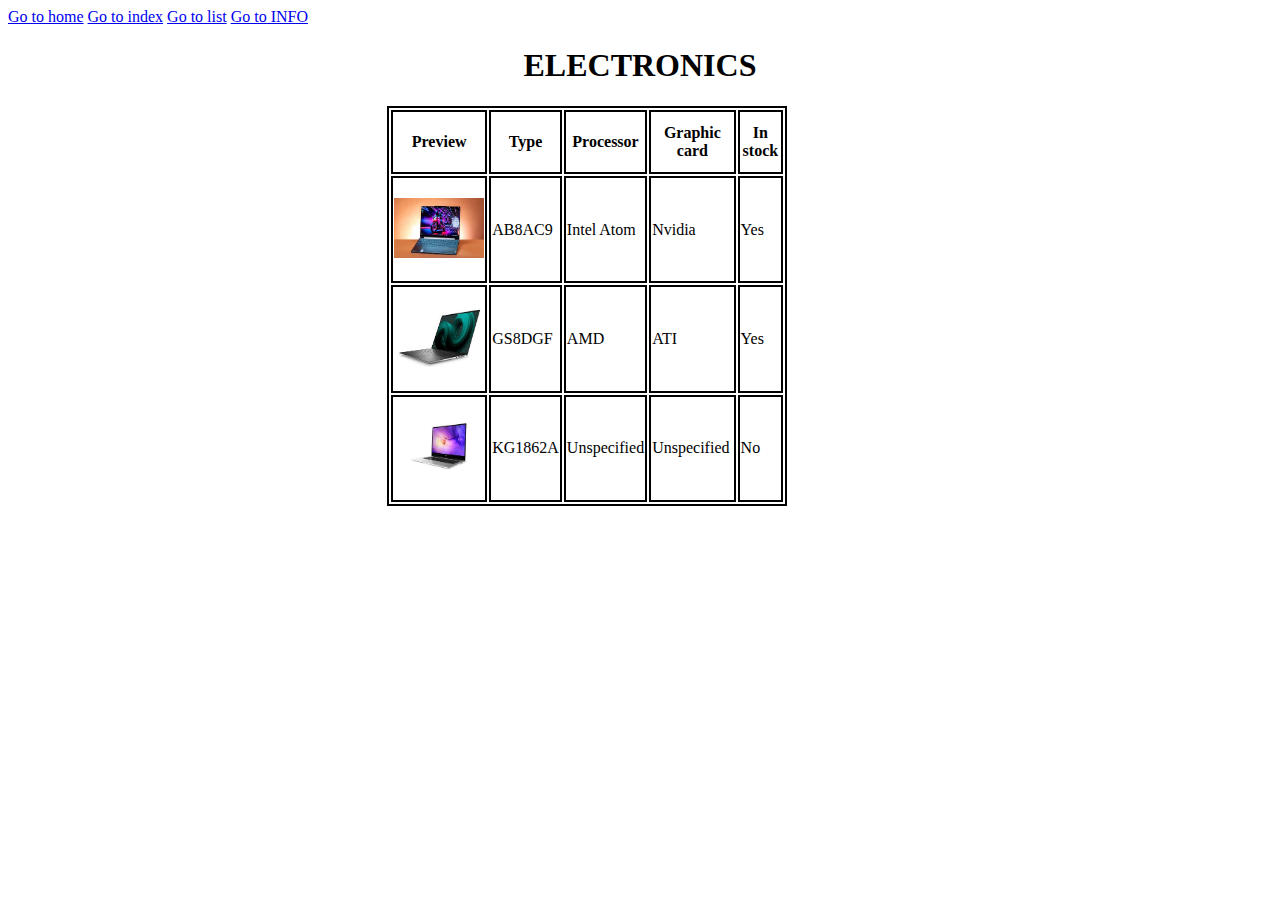
<file: Assignment.html>
<!doctype html>
<html lang="en">
<head>
    <meta charset="UTF-8">
    <meta name="viewport"
          content="width=device-width, user-scalable=no, initial-scale=1.0, maximum-scale=1.0, minimum-scale=1.0">
    <meta http-equiv="X-UA-Compatible" content="ie=edge">
    <title>Assignment Page</title>

  <style>
    table,th,tr,td{
      border: 2px solid black;
    }
table{width: 400px;
  height: 400px;

}
table{
  margin-left: 30%;
}

img{
  width: 90px;
  height: 60px;
}


  </style>



</head>
<body>
<a href="home.html">Go to home</a>
<a href="index.html">Go to index</a>
<a href="List.html">Go to list</a>
<a href="INFOR.html">Go to INFO</a>

<h1 style="text-align: center">ELECTRONICS</h1>
<table>

  <tr>
    <th>Preview</th>
    <th>Type</th>
    <th>Processor</th>
    <th>Graphic card</th>
    <th>In stock</th>



  </tr>

  <tr>
    <td>
      <img src="Accets/img.jpeg" alt="">
      
    </td>
    <td>AB8AC9</td>
    <td>Intel Atom</td>
    <td>Nvidia</td>
    <td>Yes</td>




  </tr>

  <tr>
    <td>
      <img src="Accets/img2.jpeg" alt="">
      
    </td>
    <td>GS8DGF</td>
    <td>AMD</td>
    <td>ATI</td>
    <td>Yes</td>




  </tr>

  <tr>
    <td>
      
      <img src="Accets/img3.jpeg" alt="">
    </td>
    <td>KG1862A</td>
    <td>Unspecified</td>
    <td>Unspecified</td>
    <td>No</td>




  </tr>






</table>










</body>
</html>
</file>
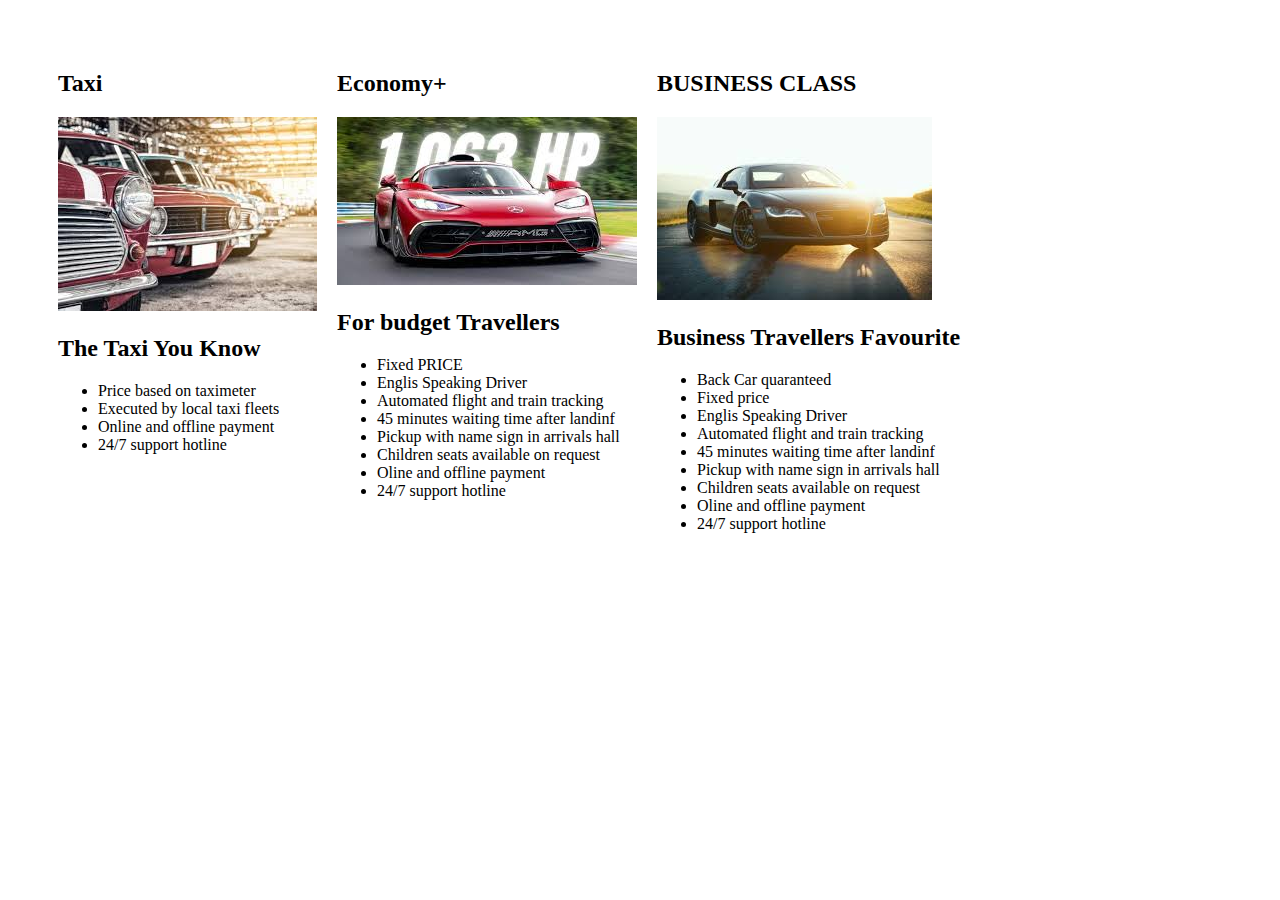
<file: assignment2.html>
<!doctype html>
<html lang="en">
<head>
    <meta charset="UTF-8">
    <meta name="viewport"
          content="width=device-width, user-scalable=no, initial-scale=1.0, maximum-scale=1.0, minimum-scale=1.0">
    <meta http-equiv="X-UA-Compatible" content="ie=edge">
    <title>Assignment</title>
</head>

<style>
    #ct{
        display: flex;
        margin-right: 30px;
        padding: 20px;
        margin: 30px;
    }

.one{
    margin-right: 20px;
}

</style>




<body>

<div id="ct">

    <div class="one">
        <h2>Taxi</h2>

        <img src="Accets/car3.jpeg" alt="">

        <h2>The Taxi You Know</h2>
        <ul>
            <li>Price based on taximeter</li>
            <li>Executed by local taxi fleets</li>
            <li>Online and offline payment</li>
            <li>24/7 support hotline</li>


        </ul>

    </div>

    <div class="one">
        <h2>Economy+</h2>
        <img src="Accets/car2.jpeg" alt="">

<h2>For budget Travellers</h2>

        <ul>
            <li>Fixed PRICE</li>
            <li>Englis Speaking Driver</li>
            <li>Automated flight and train tracking</li>
            <li>45 minutes waiting time after landinf</li>
            <li>Pickup with name sign in arrivals hall</li>
            <li>Children seats available on request</li>
            <li>Oline and offline payment</li>
            <li>24/7 support hotline</li>

        </ul>
</div>
        <div class="one">

            <h2>BUSINESS CLASS</h2>

            <img src="Accets/car8.jpeg" alt="">
            <h2>Business Travellers Favourite</h2>
            <ul>
                <li>Back Car quaranteed</li>
                <li>Fixed price</li>
                <li>Englis Speaking Driver</li>
            <li>Automated flight and train tracking</li>
            <li>45 minutes waiting time after landinf</li>
            <li>Pickup with name sign in arrivals hall</li>
            <li>Children seats available on request</li>
            <li>Oline and offline payment</li>
            <li>24/7 support hotline</li>




            </ul>



        </div>












</div>
























</body>
</html>
</file>
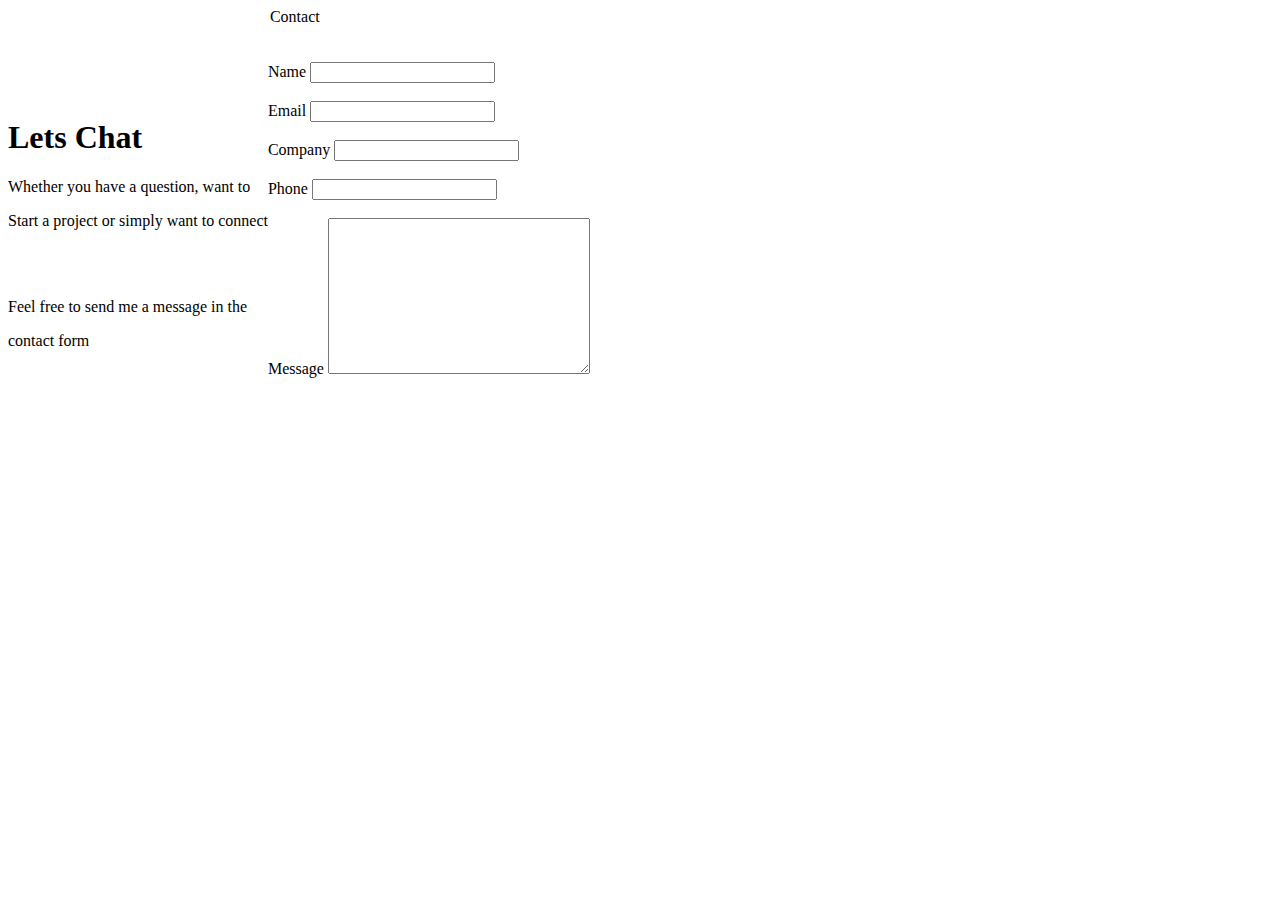
<file: chat.html>
<!doctype html>
<html lang="en">
<head>
    <meta charset="UTF-8">
    <meta name="viewport"
          content="width=device-width, user-scalable=no, initial-scale=1.0, maximum-scale=1.0, minimum-scale=1.0">
    <meta http-equiv="X-UA-Compatible" content="ie=edge">
    <title>Contact</title>

    <style>
        #main{
            display: flex;
        }



    </style>



</head>
<body>
<div id="main">
<div>
    <br><br><br><br><br>

    <h1>Lets Chat</h1>

    <p>Whether you have a question, want to</p>
    <p>Start a project or simply want to connect</p>
    <br><br>


    <p>Feel free to send me a message in the</p>
    <p>contact form</p>

</div>


<div>

    <form action="">

        <legend>Contact</legend>
        <br><br>
        <label for="nam">Name</label>
        <input type="text" id="nam">
        <br><br>
        <label for="em">Email</label>
        <input type="text" id="em">
        <br><br>
        <label for="com">Company</label>
        <input type="text" id="com">
        <br><br>
        <label for="phon">Phone</label>
        <input type="number" id="phon">
        <br><br>
        <label for="mes">Message</label>
        <textarea name="" id="mes" cols="30" rows="10"></textarea>
    </form>
</div>

</div>





















</body>
</html>
</file>
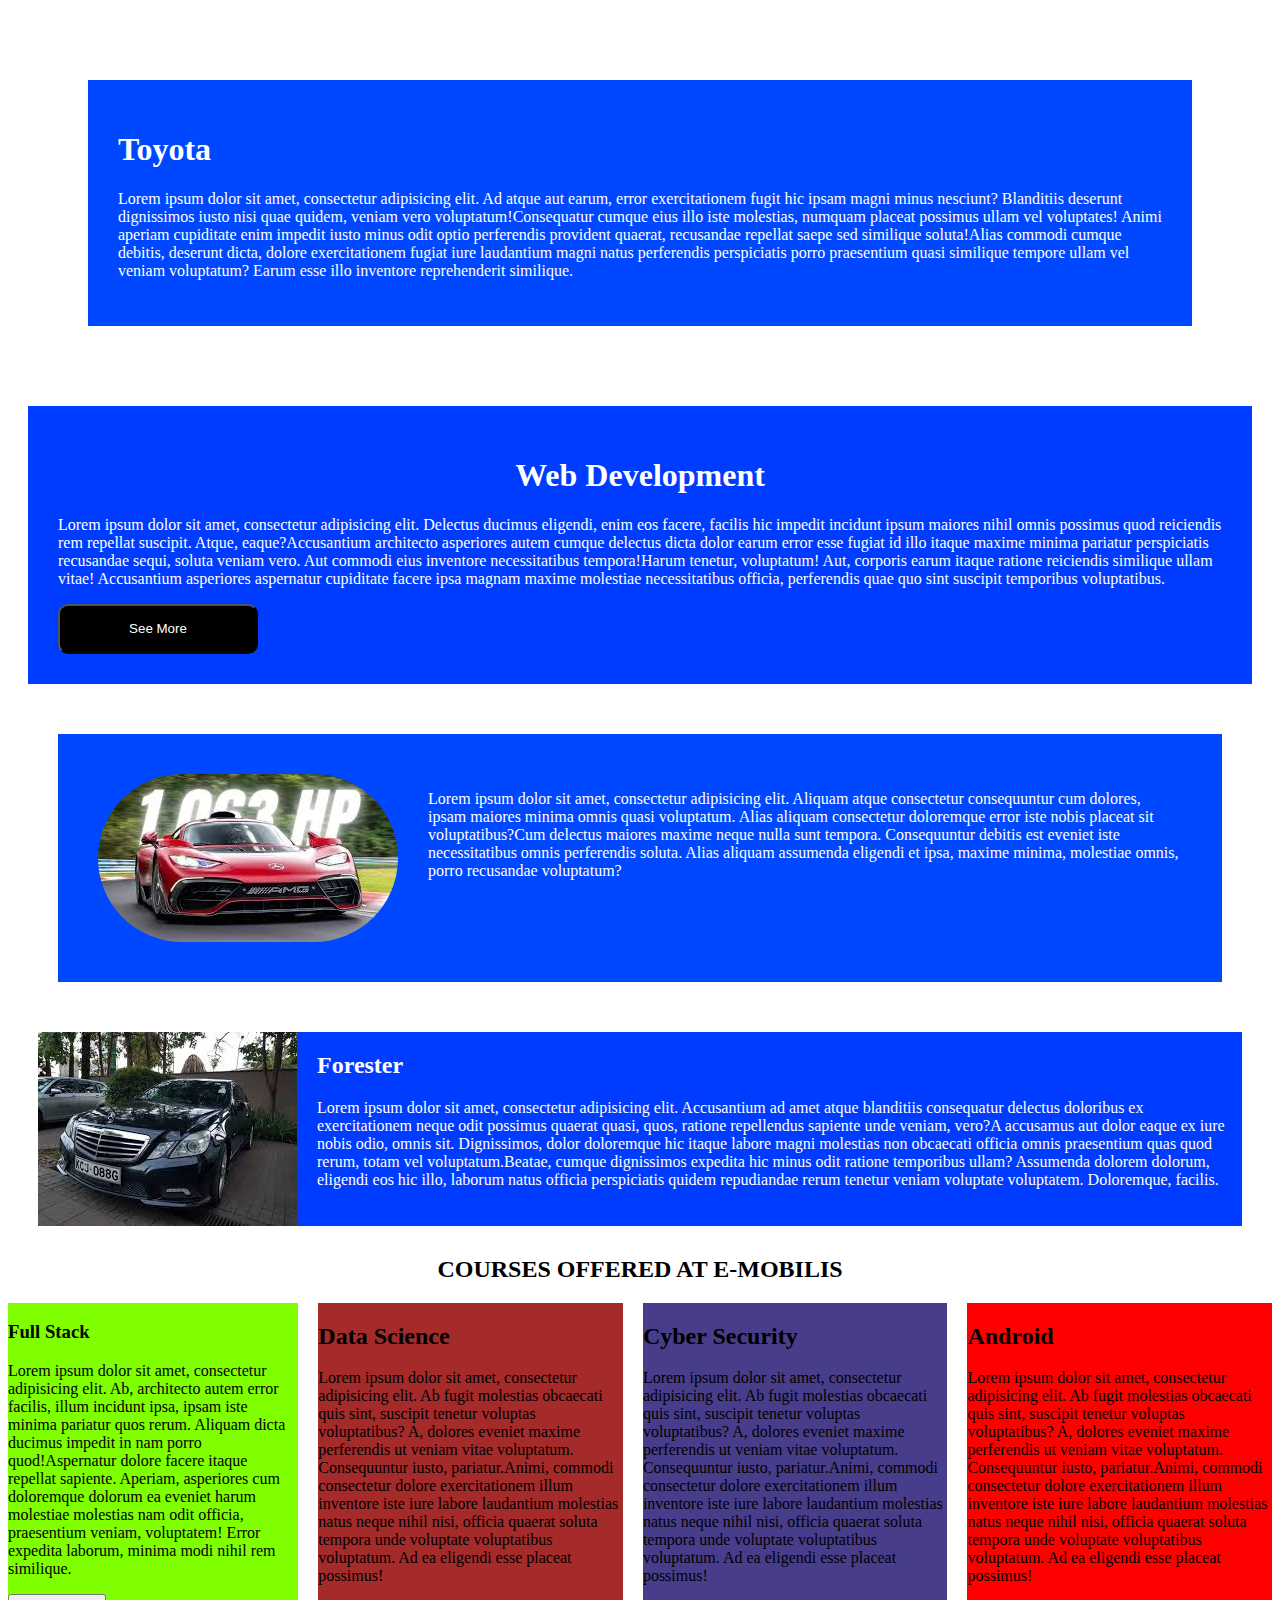
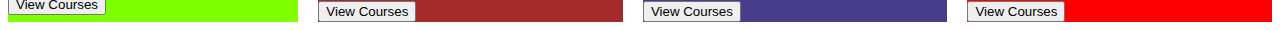
<file: DIVITIONS.html>
<!doctype html>
<html lang="en">
<head>
    <meta charset="UTF-8">
    <meta name="viewport"
          content="width=device-width, user-scalable=no, initial-scale=1.0, maximum-scale=1.0, minimum-scale=1.0">
    <meta http-equiv="X-UA-Compatible" content="ie=edge">
    <title>About</title>

  <style>
    #one{
      background-color: #0048ff;
      margin: 80px;
      padding: 30px;
      color: white;

    }

  </style>

  <style>
    #two{
      background-color: #003cff;
margin: 20px;
      padding: 30px;
      color: white;
    }
    #two h1{
      text-align: center;
    }
#two button{

  background-color: black;
color: white;
  width: 200px;
  height: 50px;
  border-radius: 10px;
}

#mydiv{
    background-color: #0048ff;
    display: flex;
    margin: 50px;
    padding: 40px;
    color: white;
}
#myimg{
    margin-right: 30px;
    border-radius: 200px;
}

#midiv{
    display: flex;
    background-color: #003cff;
    color: white;
    margin: 30px;
}
#miimg{
    margin-right: 20px;
}

#main{
    display: flex;
}

#jin1{
    background-color: red;
}

#jin {
    background-color: darkslateblue;
}
#jin2{
    background-color: brown;
}

#jin3{
    background-color:chartreuse;
}

.sub{
    margin-right: 20px;
}





  </style>

  <style>
    #one:hover{opacity: 0.8}

  </style>

  <style>
    #two:hover{opacity: 0.8}
  </style>


</head>
<body>

<div id="one">
  <h1>Toyota</h1>

  <p><span>Lorem ipsum dolor sit amet, consectetur adipisicing elit. Ad atque aut earum, error exercitationem fugit hic ipsam magni minus nesciunt? Blanditiis deserunt dignissimos iusto nisi quae quidem, veniam vero voluptatum!</span><span>Consequatur cumque eius illo iste molestias, numquam placeat possimus ullam vel voluptates! Animi aperiam cupiditate enim impedit iusto minus odit optio perferendis provident quaerat, recusandae repellat saepe sed similique soluta!</span><span>Alias commodi cumque debitis, deserunt dicta, dolore exercitationem fugiat iure laudantium magni natus perferendis perspiciatis porro praesentium quasi similique tempore ullam vel veniam voluptatum? Earum esse illo inventore reprehenderit similique.</span></p>


</div>

<div id="two">

  <h1>Web Development</h1>


  <p><span>Lorem ipsum dolor sit amet, consectetur adipisicing elit. Delectus ducimus eligendi, enim eos facere, facilis hic impedit incidunt ipsum maiores nihil omnis possimus quod reiciendis rem repellat suscipit. Atque, eaque?</span><span>Accusantium architecto asperiores autem cumque delectus dicta dolor earum error esse fugiat id illo itaque maxime minima pariatur perspiciatis recusandae sequi, soluta veniam vero. Aut commodi eius inventore necessitatibus tempora!</span><span>Harum tenetur, voluptatum! Aut, corporis earum itaque ratione reiciendis similique ullam vitae! Accusantium asperiores aspernatur cupiditate facere ipsa magnam maxime molestiae necessitatibus officia, perferendis quae quo sint suscipit temporibus voluptatibus.</span></p>

<button>See More</button>




</div>


<div id="mydiv">

    <img src="Accets/car2.jpeg" alt="" id="myimg">
    <p><span>Lorem ipsum dolor sit amet, consectetur adipisicing elit. Aliquam atque consectetur consequuntur cum dolores, ipsam maiores minima omnis quasi voluptatum. Alias aliquam consectetur doloremque error iste nobis placeat sit voluptatibus?</span><span>Cum delectus maiores maxime neque nulla sunt tempora. Consequuntur debitis est eveniet iste necessitatibus omnis perferendis soluta. Alias aliquam assumenda eligendi et ipsa, maxime minima, molestiae omnis, porro recusandae voluptatum?</span></p>

</div>


<div id="midiv">

    <img src="Accets/car6.jpeg" alt="" id="miimg">

    <div>
        <h2>Forester</h2>
        <p><span>Lorem ipsum dolor sit amet, consectetur adipisicing elit. Accusantium ad amet atque blanditiis consequatur delectus doloribus ex exercitationem neque odit possimus quaerat quasi, quos, ratione repellendus sapiente unde veniam, vero?</span><span>A accusamus aut dolor eaque ex iure nobis odio, omnis sit. Dignissimos, dolor doloremque hic itaque labore magni molestias non obcaecati officia omnis praesentium quas quod rerum, totam vel voluptatum.</span><span>Beatae, cumque dignissimos expedita hic minus odit ratione temporibus ullam? Assumenda dolorem dolorum, eligendi eos hic illo, laborum natus officia perspiciatis quidem repudiandae rerum tenetur veniam voluptate voluptatem. Doloremque, facilis.</span></p>
    </div>


</div>

<h2 style="text-align: center">COURSES OFFERED AT E-MOBILIS</h2>

<div id="main">

    <div id="jin3" class="sub">
        <h3>Full Stack</h3>
        <p><span>Lorem ipsum dolor sit amet, consectetur adipisicing elit. Ab, architecto autem error facilis, illum incidunt ipsa, ipsam iste minima pariatur quos rerum. Aliquam dicta ducimus impedit in nam porro quod!</span><span>Aspernatur dolore facere itaque repellat sapiente. Aperiam, asperiores cum doloremque dolorum ea eveniet harum molestiae molestias nam odit officia, praesentium veniam, voluptatem! Error expedita laborum, minima modi nihil rem similique.</span></p>
        <button>View Courses</button>


    </div>


    <div id="jin2" class="sub">

        <h2>Data Science</h2>
        <p><span>Lorem ipsum dolor sit amet, consectetur adipisicing elit. Ab fugit molestias obcaecati quis sint, suscipit tenetur voluptas voluptatibus? A, dolores eveniet maxime perferendis ut veniam vitae voluptatum. Consequuntur iusto, pariatur.</span><span>Animi, commodi consectetur dolore exercitationem illum inventore iste iure labore laudantium molestias natus neque nihil nisi, officia quaerat soluta tempora unde voluptate voluptatibus voluptatum. Ad ea eligendi esse placeat possimus!</span></p>
        <button>View Courses</button>



    </div>


<div id="jin" class="sub">

    <h2>Cyber Security</h2>
        <p><span>Lorem ipsum dolor sit amet, consectetur adipisicing elit. Ab fugit molestias obcaecati quis sint, suscipit tenetur voluptas voluptatibus? A, dolores eveniet maxime perferendis ut veniam vitae voluptatum. Consequuntur iusto, pariatur.</span><span>Animi, commodi consectetur dolore exercitationem illum inventore iste iure labore laudantium molestias natus neque nihil nisi, officia quaerat soluta tempora unde voluptate voluptatibus voluptatum. Ad ea eligendi esse placeat possimus!</span></p>
        <button>View Courses</button>



</div>


<div id="jin1">

    <h2>Android</h2>
        <p><span>Lorem ipsum dolor sit amet, consectetur adipisicing elit. Ab fugit molestias obcaecati quis sint, suscipit tenetur voluptas voluptatibus? A, dolores eveniet maxime perferendis ut veniam vitae voluptatum. Consequuntur iusto, pariatur.</span><span>Animi, commodi consectetur dolore exercitationem illum inventore iste iure labore laudantium molestias natus neque nihil nisi, officia quaerat soluta tempora unde voluptate voluptatibus voluptatum. Ad ea eligendi esse placeat possimus!</span></p>
        <button>View Courses</button>



</div>








</div>


















</body>
</html>
</file>
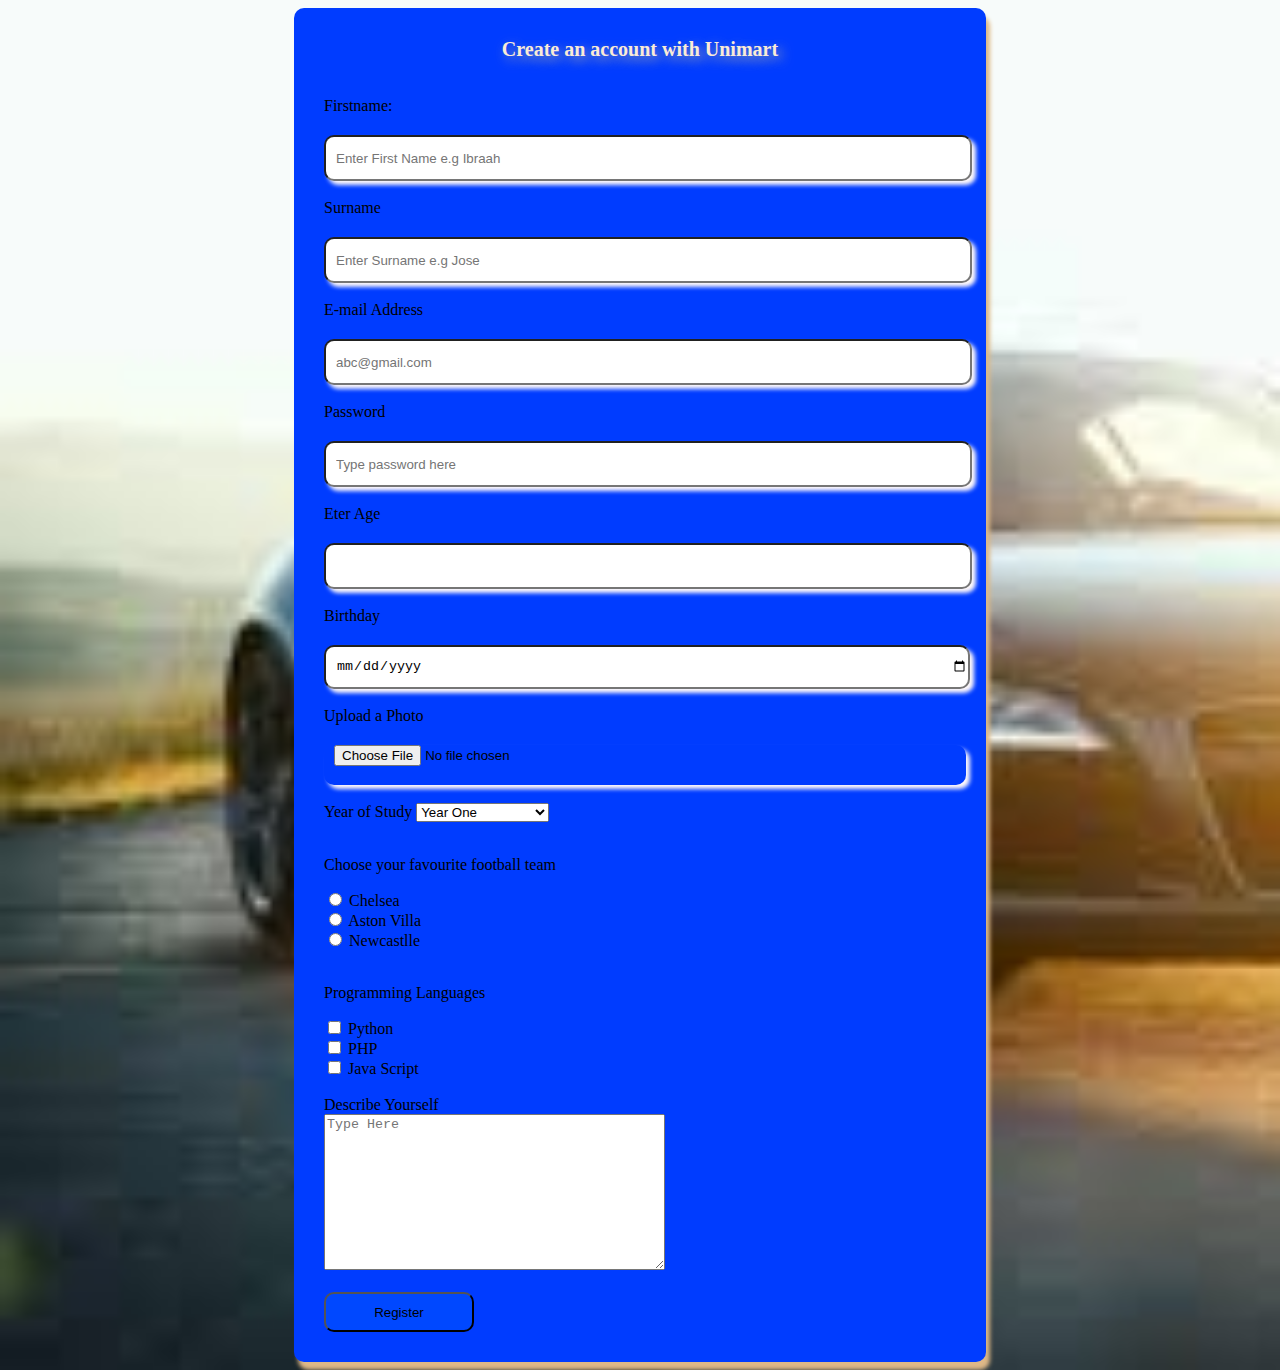
<file: Forms.html>
<!doctype html>
<html lang="en">
<head>
    <meta charset="UTF-8">
    <meta name="viewport"
          content="width=device-width, user-scalable=no, initial-scale=1.0, maximum-scale=1.0, minimum-scale=1.0">
    <meta http-equiv="X-UA-Compatible" content="ie=edge">
    <title>Register Here</title>

    <link rel="stylesheet" href="CSS/Style.css">
    <style>
        body{
            background-image: url("Accets/car8.jpeg");
            background-repeat: no-repeat;
            background-size: cover;
        }
    </style>

</head>
<body>

<form action="">
    
    <legend>Create an account with Unimart</legend>
    <br><br>
    <label for="fname">Firstname:</label>
    <input type="text" id="fname" placeholder="Enter First Name e.g Ibraah" reguired="reguired">

    <br><br>

    <label for="sname">Surname</label>
    <input type="text" id="sname" placeholder="Enter Surname e.g Jose" required="required">
    <br><br>


<label for="email">E-mail Address</label>
    <input type="email" id="email" placeholder="abc@gmail.com" required="required">
    <br><br>
<label for="pwd">Password</label>
    <input type="password" id="pwd" placeholder="Type password here" required="required">
    <br><br>


<label for="age">Eter Age</label>
    <input type="number" id="age"  required="required">
    <br><br>

    <label for="yob">Birthday</label>
    <input type="date" id="yob" required="required">
    <br><br>


    <label for="file">Upload a Photo</label>
    <input type="file" id="file" required="required">
    <br><br>



    <label for="yos">Year of Study</label>
    <select name="" id="yos">

        <option value="" disabled="disabled">----Choose One----</option>

        <option value="Year One">Year One</option>
        <option value="Year Two">Year Two</option>
        <option value="Year Three">Year Three</option>
        <option value="Year Four">Year Four</option>

        
    </select>
 <br><br>

    <p>Choose your favourite football team</p>
    <input type="radio" id="chelsea" name="Team">
    <label for="chelsea">Chelsea</label>
    <br>
    <input type="radio" id="Aston Villa" name="Team">
    <label for="Aston Villa">Aston Villa</label>
    <br>
    <input type="radio" id="Newcastlle" name="Team">
    <label for="Newcastlle">Newcastlle</label>
    <br><br>
    
    <p>Programming Languages</p>

    <input type="checkbox" id="python" name="Python">
    <label for="python">Python</label>
    <br>

    <input type="checkbox" id="php" name="PHP">
    <label for="php">PHP</label>
    <br>
    <input type="checkbox" id="JS" name="Java Script">
    <label for="js">Java Script</label>
    <br><br>

    <label for="message">Describe Yourself</label><br>
    <textarea name="" id="message" cols="40" rows="10" placeholder="Type Here"></textarea>
    <br><br>

    <button type="submit">Register</button>




</form>

























</body>
</html>
</file>
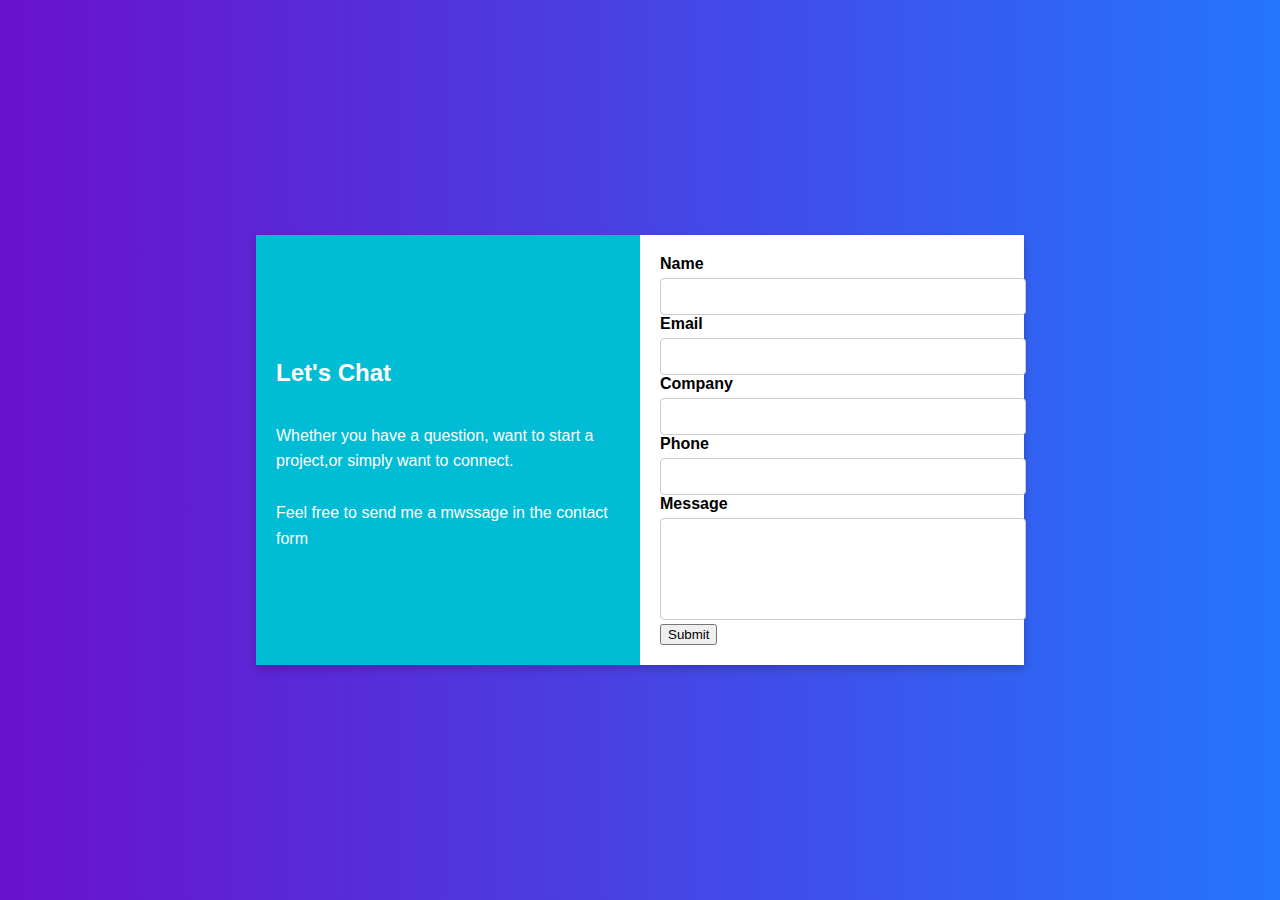
<file: Gatepass.html>
<!doctype html>
<html lang="en">
<head>
    <meta charset="UTF-8">
    <meta name="viewport"
          content="width=device-width, user-scalable=no, initial-scale=1.0, maximum-scale=1.0, minimum-scale=1.0">
    <meta http-equiv="X-UA-Compatible" content="ie=edge">
    <title>Contact Form</title>
  <style>

    body{
      font-family: Arial,sans-serif;
      margin: 0;
      padding: 0;
      display: flex;
      justify-content: center;
      align-items: center;
      height: 100vh;
      background: linear-gradient(to right,#6a11cb,#2575fc);
    }
    .container{
      display: flex;
      width: 60%;
      max-width: 800px;
      box-shadow: 0 4px 8px rgba(0,0,0,0.2);
    }
    .left{
      flex: 1;
      background-color: #00bcd4;
      color: white;
      padding: 20px;
      display: flex;
      flex-direction: column;
      justify-content: center;

    }
    .left h2{
      margin-bottom: 20px;
    }
    .left p{
      margin-bottom: 10px;
      line-height: 1.6;
    }
    .right{
      flex: 1;
      background-color: white;
      padding: 20px;
    }
    .form-group label{
      display: block;
      margin-bottom: 5px;
      font-weight: bold;
    }
    .form-group input,
    .form-group textarea{
      width: 100%;
      padding: 10px;
      border: 1px solid #ccc;
      border-radius: 4px;
    }
    .form-group textarea{
      resize: none;
      height: 80px;
    }
    .submit-btn:hover{
      background-color: #008c9e;
    }

  </style>
  
</head>
<body>

<div class="container">
<div class="left">
  <h2>Let's Chat</h2>
<p>Whether you have a question, want to start a project,or simply want to connect.</p>
<p>Feel free to send me a mwssage in the contact form</p>

</div>
<div class="right">
<form>
<div class="form-group">
  <label for="name">Name</label>
  <input type="text" id="name" name="name" required>

</div>
<div class="form-group">
  <label for="email">Email</label>
  <input type="email" id="email" name="email" required>
</div>
<div class="form-group">
  <label for="company">Company</label>
  <input type="text" id="company">
  </div>
  <div class="form-group">
    <label for="phone">Phone</label>
    <input type="tel" id="phone">
  </div>
  <div class="form-group">
    <label for="message">Message</label>
    <textarea name="message" id="message" cols="30" rows="10"></textarea>

  </div>
  <button type="submit" class="submit-btn">Submit</button>
  </form>
</div>
</div>

</body>
</html>
</file>
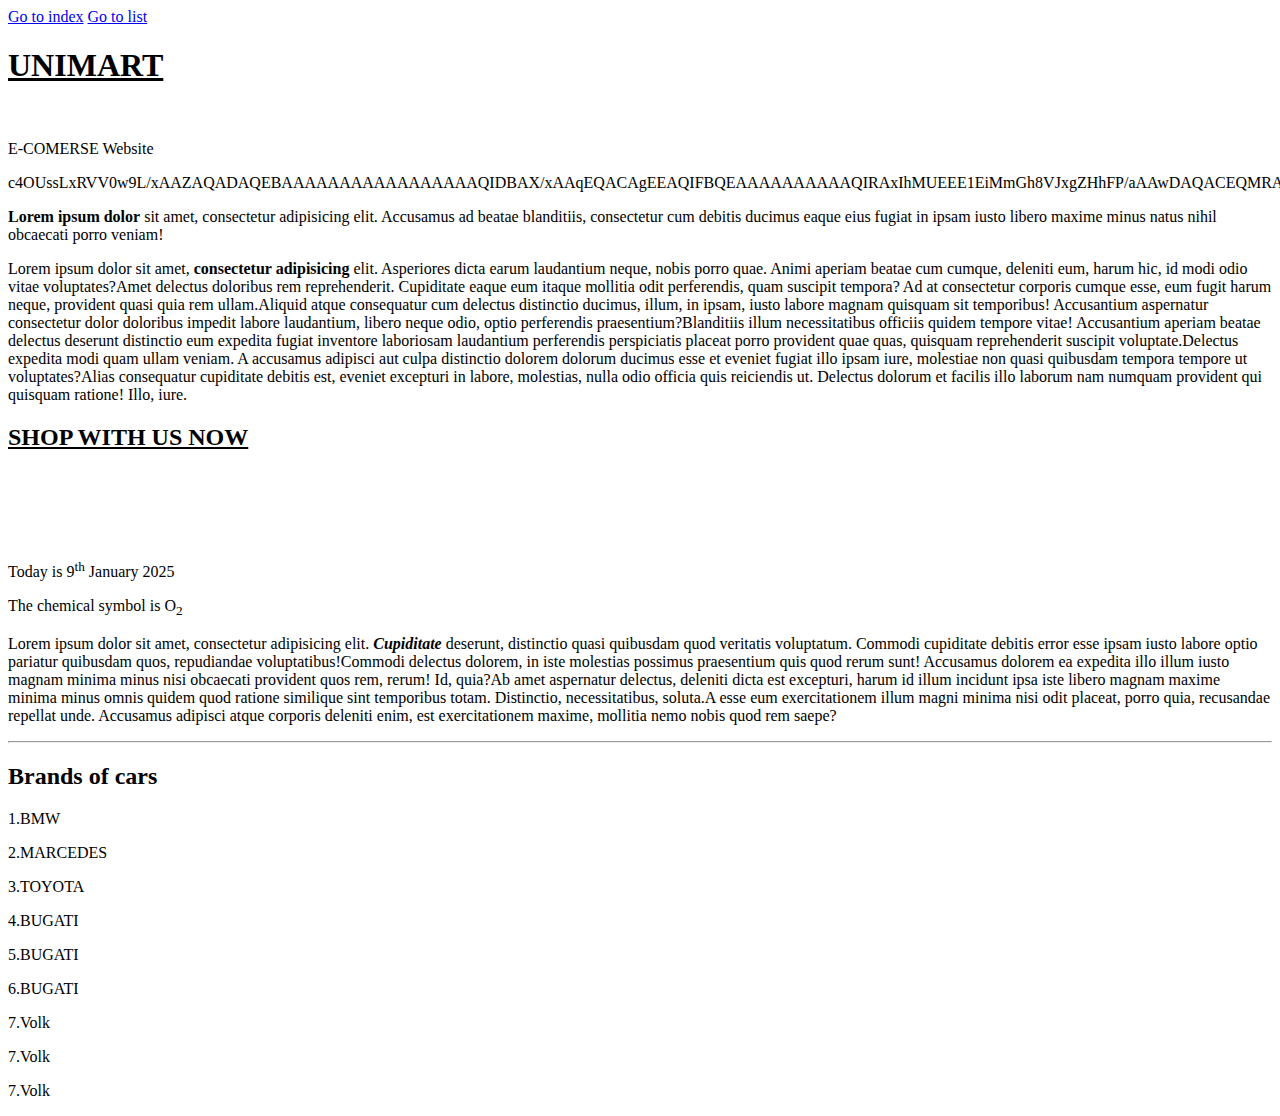
<file: home.html>
<!doctype html>
<html lang="en">
<head>
    <meta charset="UTF-8">
    <meta name="viewport"
          content="width=device-width, user-scalable=no, initial-scale=1.0, maximum-scale=1.0, minimum-scale=1.0">
    <meta http-equiv="X-UA-Compatible" content="ie=edge">
    <!---FAVICON---->
    <link rel="icon" href="Accets/hm.png">
    <title>home</title>
</head>
<body>

<a href="index.html">Go to index</a>

<a href="List.html">Go to list</a>


<h1><u>UNIMART</u></h1>
<br>
<p>E-COMERSE Website</p>c4OUssLxRVV0w9L/xAAZAQADAQEBAAAAAAAAAAAAAAAAAQIDBAX/xAAqEQACAgEEAQIFBQEAAAAAAAAAAQIRAxIhMUEEE1EiMmGh8VJxgZHhFP/[base64]/wCDlovkeT1RWu3uCJW1pmsNc05ycHZHDxudEVJ9ws0CqVVSXiS9Xuhb/B80R4I0IETZa9wdYO9NpUyifSbSuTwEPk7DBF9/88Q+U1dd6lmlVXtXjA1uJMVdPf8A0z/f/wDaqr4ZQt4xjPKHvyIibFtrVFMXb0VVVUHvrSvu3xWxrG3cTe8qRaoejuU+/NaJ2fdKcnJvzx2hsiPqD79UbRWlbkU5PYsYCbXyk00bWsaLYbbIlpevNrTem/[base64]/fCzohc1pPJutFaXLEC62tLiUfcsa4+KM5+446KaI2YkMrjcnq2nGDfbl8l1ioSIusNFXWZEi0yHPcsbYM5Iy+nmJtT0sw20LAAy23LKqIgmSJaiIvDjDs8D7WJYY7MOtubT7Gy3TeKr1/o4Snnfk/wDCc+VzYi4wBXOCtEqarwzXd7YdC6DkxqpfBJF2Uu1UviaEOyoqCa9UVKKlUSiqm6Av4akYBnCnQuIiN24iqudAyqvuSLek+Lv/ACU7qibtJ/yhatckohVRK76rCtp7Pzk9LSbuJk5MiRmTN1BBMuCD119kKHwsLsRtp3mDG+raDnlcXmjujDMj+qPmjuSNCjYk2b2z/[base64]/EzEsTHVsDtNyDZZr1Ea76cU9nnK27FQKkMUnJfB+RtO8klta6RTQ1VxypKtoJktaLmvtTiPlZQptmZYlxJhixX9WVVVxEVEQaoiVzzolEr10SGeU0ZnpufL5WFsWhG1tnhmKKiIg7kS7xXrhnwzD2sPASMSmX+T2kI5rRFT1Jl7Ihzd7D0JI4TOS2qn9V5x/bBdZ1rD5bVNW3W+qItJGSaxIr9kte53c5ePV690QMuS3lSddLWiCk15OqX0W1ERdyVpVVqvUib46fmirIT08BTBG35vEpZ02i8mWtIrSVURKqhZc0UVOctM0yrDgeIE686xh7HKX/[base64]/1/H/AOH7kNU9sXJaY/yk/eLjH5RLmLblUNdoEqVyVXj61ivpUtmnmGFbddKr7CX7IrsXRbnWxdkHR84V9mS+ykKWna2SEiOtu1bpiI9SU/pBzEMaw7DAtddHWiRhq281WuW5O1E9cLekmJzM9JtcowrUSetubJ6qGp0Wm6i0pWGluCFQEJ07Whu+/siXk4htTDv6o5r8E9sbPOFzbrR51o5J6kiE1iwNm1G/[base64]/LF5z6+3OBczyMAtAhJ8mFFxu3dRVoSLTf2dywf00T8sw8v08LGJsSfLHfL2u2KWrtWirXdXuzjogriZPke8MkBDAWHw1etIUFu67nqiIm/hn/SIVkGr7sTf5a7bsssla2nWi8V3diL1RBg8mJyDU46+45q9kbrlQEoq5dy5UjGZjlB/[base64]/hFcvk5b/e/9qxPPs4i0AjMTIiPmvVU0Ra7kFFX2QDx/FnZgOTOsCTQmlrhVStE4oi5Z9qxaaYkhZS4z2B/ZjdJcucZCPtWN3nCv6I7PNEUROuIiKLGbNj5YRa/aL75RvOy7sudrtt31fVHko3fMtD5xWxf0j+eHZIdldkhpuVUhgEcGAT5NeNw7cWJhZaXMtoR2uaOa+zdFXDxvk2LPOP3xWfZf1xDzdro5QGYQ5e0GzqXF71SPIH8gd833xkAHY9G9H/yMeUNE2xkVpUveomyR9VKZJuT2qYxLFpPB5PXu3Nyw7I6tuvdRETJO1cu+AOlmkmI4fyaTw+RJx+a2WXiojYLmtVTeqoiKuacN0X8bIZ7B3bGi1BAtrhdOormiLmvXVd8ceyVrk6udgXo/pW7j04+QSbgyI05NxV40XaXrySma+G5Ym0pcnAwR2/[base64]/wDEaRWxDe5LOu4/L4PJtHLS0lLMiA+W8q65aNVqI5DW3zlXPdC45MTkwFzpatofNogbskThDppw7+RyzQEI3GvSrlaSVTiqVhDNmT2idKZnS/SErYbq7kzp2KqwpclR4GPRh1p2WdG4SJuolbw2lpVOFUhLbH/OTFx+svuSHTRLVcjdIGG2NldlttETIlp4wmsf61Yr6S+4Y0gZSYuz0tMy7xcolXGxItknG1RF7lpnBbBZjFQZd+TJp/VNje4N1QRK0zTqzh2mNJZ6YDUNSYkNiXE4NyLlnlkntWAsvh4m9LTJyY2k+hkIt0SilnuRERKxMpopKybBJWcxB5jWywzJOc5sSIVBMtpRVKUXhtQtaVmIG61qNWTcwoluplVKZLHW5ueal9J5NoyEWCBbi3JVMlRV7/sjlulDoy85PC00241yhbSLOqKqqi5b+CxnjnJs0nGkKSIR8zaL6sSjLOn9X0ip/WJXXndno+jl1RoR/WjpMiSXb1UyPlbredbknri5pG4LrwkDoubPOEkXj2QOa2/[base64]/RRHskU1tDvpksEsGwi+fwyZ8u405rbhbKgJQulnnvT2xpdIzatjk87Jzbz9g6yZJqwXNXRUqJKm/xjmKJiZ3WSeo/STDlqdVd9U9UO2JaQSeHz7+GS8i+U4THOEURKZ51rVaVru4Qgqo33TD43W22uFVerJPv4xKvs06GnQ1t8GX+UPsOCQ7OrFcs88+O/qSFVtP8AO3F/SX3DDZoi5eyQh0fqqnFM6UhYGUmQ0txUtQ/aVbSJtURck3LSi/0jeLRhKLfCDv4yNbMrh8i5aI26xwgaTJERV3kq+pKwTeclZeWKycb14haO0i576qmab+yFWTkHWniKbk58iu2W226IqL1qqQzvA+7JvsaqWlhcBQt1lVSqU3Iie+M2kylGfscyxzGpzE5zXm+5bmQ7VMlVMskTt9cVn7Tkydt2rku3rxVPhDX+JrGua/tLjVm1bsotFWq0zVK064E41LOyk5My0lIkUtaFtzKlwRVzWtc4tJLgfxSFhSjdGnT6Je6LLyzLW0bRN2/o1H7IhV2/[base64]/MlcvOtRFqq50FEzgkviCHyi5+D5yzSF3Z/OzHRVab1ypxypx3rBSZxNo5Z1o5wn370K1upLkipuThX3xQ0CaJrFXX3WrWnnZnVuESii0KhUVOKbvXBbE8Wal5N0uUjdelos0UzVapaiDvVV4JnFTRMATpi0UwGEEDRbUxdtDSiWqqqVaUSm+u6COHTbQScmUvyt/k+ttJkXEaO5bsjREQqIPBVTf1RLg2HfLZu4jpGPkpc1FuQuq22qVzLgRZVzyTgnGG2QYad1s9NteSbK1pu1UREREWqp4JRF3Ui0tqEnTKLWFYZibwvzGvGcs/vDWrWnYhJWlV3+2Kk5otONeVwycIhH8y5VEVOy1R98NRyhTB613nZ2/o0VKU6lXrWnZmiRXR19oyamPnR2hLgabqp28FTgtOtItY4s0hmlB7UcnxrGHZSc5NPS3Inf0jjhIvanV+1lAifnRa2pgXC6Qk2WXhVV7467jeGYdj0tqMQYEvNc6YdyxyLSfRqe0ZO0/ynDCK4S6vgv3Wu+HoUTofl5ZKo/0Sjj+KnLa2UnJ0hbMAK6ZpZdkKqtqIiKuVaxpOYzjmEvE1PDPyTpFcWscNENcqrVMlypurwgIyRMg/wAhInJaYFQdly32ZLQu5UqipuVI6BhOlGC49gjGGY9c2+2NgvOOLYaolEUlTMVVFTOlFz7oKRxyzTfzMVV0ofOWK9+b1/RIZk7FSudc6osCH8QddPW60rvrOGvtVYL4xo0LWJT0thjT7hNtJMsjrgWrVNr0lTelFzRK0Xgt2jZFUhLLLplwMQfDmTL4+i4sThPvu/OzhF/[base64]/sk4+2Pmi4tF703L7oaJ5C3ybK/RfxLGRTex199xTeGTePcrisDtdu5PdGQaitMfc7HjK/lOEcr1YujNGQiLiqirqXKZqiVXNcqRviiOtScyTr7ZDqltbFulMsqrVa+pI5m/[base64]/pGbDutbZlhFSZEW1Jc6IqqVeqqUTzlinJIaw5HwjGTHCcBaHFpkhfmCUnyuKtTKpc3NEStKpuonGlq/ielDuMWyMuOowoalsuJR4xS8RXJFTKhEiKu8UrStbOK4KM95KYxGZLZTZbEUoibkzRfd9tYHJWWaZakZKWtGXqIlvVK5rmqJVVVc6b6wuCXCSe/J1BgdVLNDaWyACIjlw4erj1xEaNGdx2kI1EbuNaXU40yy3+6FCUxfHZjyXJW9qpFdrHFVEoi5IpKiV4ZRBOY5iMv8A2h+bb+qzIC2ngp0WK1I1h485Ohj1ZX7AlGTLAzEsTE80LjBDtC5u/[base64]/wCYY/i+OfjDjMljByAzOHtMPydvzmHsN1CibitS4V76QqYtz2B1TjdrW0Lg0OtxKqrknhlklE4RSbZx5MEYRvVuQa90+Y03+qyPwjxTd80f3Q/CNmnhALbdqNuV/Vh2zSGLx3FNz3/Yi1jvo+iKJ7kj3WzJ7OtfLzdpYkWbH6KN28QJrmNNl6TaL70hbg8fj9T+xXI3w55OfrEsa6x3zi/aWCn4wT2p1WtLVfRiIongiJRPCKpTxH0YLZPp4v1fYrVd84vbGRPysfohjILJ0Y/1D5hOjmJ4ZpI7iM3J6yWsMfJlcuYoiLl2pCpjOGYn5ITkZsiEV/[base64]/G5HRHDbfnJ54bmZYclBvO27qrVVXiqqvVVElfwg6QnOa3Xtk1/h9Ulip28fGsLExOOzbxPzBE464VzjhFVVVYgIohI9SEMcY3zZ0Ke0ywqbkBdl8FY+UCLyokNqInXeKiq9ndnSFmdxeRmNk8HkmCLpcpNV/iVVgI2hHcIfnBUfXlFUBHnHs/Vti6szyPHFKob/VhB8GmrfmPOubFxf+rL2Rrrx6bto+dq/wDxFNNR5pF7Ptht0Ybk5GW189hjc265tCL24E4UTr7e2KjBMyln0rhff8AqSw5iY2mpy4vq0RU9SrBBdHBMxv1mzslc8ir2IiKOUNIaQSwbIYLJD6/jGNYxImf+imG/Rp7lSNtCOd5XL8IX2dFZY/p/1XxT/wCuLY6JYZZ+UPzrH6TWASJ3pai0g+mLSPQkx/ZGKzjxG8WqG1oujBpQpTa7Ko/g+kbP9JzP7I0iu5+D3bLVYqNvRuYWvjQoP4O6VhSx/m9pv0F4eC5eqL5OQaECyyr/ABCLM6AYmH9nmZR8fNIiFfaip7YXMUwmcwkxHEJbUXVtIiRUOlK0VFz3x14HolvE+eIl6Q1hPGio+Q1zFHD6D5sZHWpvRPAJ18n3pRGzLejRKCL20SMiPTZp/wBEfYCoyJ/mrfVFHGRFrDZnat8ko+tKJF0wHoDAnHWSdkHxMrREbtnsz+yGeeJ5JYZD9aDE4etZa2toR+6QFSLYF5H1++EXFogcSIqRM4sQrDJlyFWniawTVbNrhq6W+qrmApSlMkUl8VgYglzudbzouzhfkcs0Hm7Xelf/ANRR5n39cKhtuqJmSKJKxXbKLKREj0PGlqjRlY3mpiwNUctLFrNvXWrfmq3Jv3ItU3bkjSMmRvkxL6M7fBUqntEvXBEryY3A0GaEP7nLF6Ql8YKJpTMhaPIcL2f9mX4wDFC6A/w1jdEd+i/lp8I044PLDP40zP8AgcL/AOWX4xn41Tn+Bwv/AJb+sCLH/oP5SfCMo/8ARfy0+EO2AZHSyc/wOE/8p/WLsnpdiJmIjK4K3cVu1KLlXitF3d0LF5eaP7tI9aPb/Nj9aCw3Gf8AG/FTAnwHDWHWxW0WZZU1iLRVqt1MqV8Ig/HjFem1KF/wy+MAnFE3iJq4R826vDPwVaxBBbHbGdrTXGDO1qVliLzRbNV9ixOGmOOHzMObL0WXPjAbRPbx6Wa+kqPXvFae2HPSJvkWA7DgyhctB0XC8mOTZqg79yqCJ3rFJOrE5MDfjlj/[base64]/f7YkfW+30ViIV6P3rFEPkxIsAsVonbWJZ0+NKmSRNLjrbmPpgtH08lH1qiJ4xBWN0iFsz0FUk0U0T61vr+Ee2D9KP8Xwgs1KNYnM2gWomSFSLdqzoiqq70otEVeruiEsIK8hCckit856nZxTONLR5s/GyxfBQ1Y/St/wAXwj3VeY63+1T3xd+R3+g/KF6L4x4uCYj0Ja70SH4wWjL0p+xU8r9L/MT4xiK7f87/ADE+MWCwjEQ/uxez4xLJS8zIzIuuyJPtc0myGtU9sMWmXsVCUumX8xF+2Iq7cMLkvhUx/ccYlC6WrZ1gd+a19UUnMJYv2J4v+NKOt/YsBNMoScy7IzjUy1862VwwfHTXEbxI2JJwmyub1jSrYtFSqZ9REnjAxcJ/26U/eGn/AFAkQHIWf3mUL0ZkPtpAmxBYtLJgwaAsIwxwWgRtu6VUrBTcKZ7krGQD5MXnMfvw+MZBYUP5IJ7MVn5cT5jUWkjc4BirOyA+baUBphnVHDTiXzUL8/0oAMwzF5rD9kNW+x0pd4bgXw3p4LFmcnMMm/KtSxSj/SG7WN17F3+Cp4wF6MbQmjSORx25LLjo65p0Gh2dq3Oi0WueeXci+qPZeY/[base64]/qgJBFrnznjFyRz+N5EpTqRISyfQff8A3aVT2xsb4hLeSmSIh9JFXd4e2B8YsRR0vyH7E3K5r6d/94vxjOWTP07n6xKsQR5FHE5ssLPTP05RoU2+fPL+FPhEEZDM9bNtYX3FIyNIyAjWz//Z"


<p> <b>Lorem ipsum dolor</b> sit amet, consectetur adipisicing elit. Accusamus ad beatae blanditiis, consectetur cum debitis ducimus eaque eius fugiat in ipsam iusto libero maxime minus natus nihil obcaecati porro veniam!</p>
<p><span>Lorem ipsum dolor sit amet, <b>consectetur adipisicing</b> elit. Asperiores dicta earum laudantium neque, nobis porro quae. Animi aperiam beatae cum cumque, deleniti eum, harum hic, id modi odio vitae voluptates?</span><span>Amet delectus doloribus rem reprehenderit. Cupiditate eaque eum itaque mollitia odit perferendis, quam suscipit tempora? Ad at consectetur corporis cumque esse, eum fugit harum neque, provident quasi quia rem ullam.</span><span>Aliquid atque consequatur cum delectus distinctio ducimus, illum, in ipsam, iusto labore magnam quisquam sit temporibus! Accusantium aspernatur consectetur dolor doloribus impedit labore laudantium, libero neque odio, optio perferendis praesentium?</span><span>Blanditiis illum necessitatibus officiis quidem tempore vitae! Accusantium aperiam beatae delectus deserunt distinctio eum expedita fugiat inventore laboriosam laudantium perferendis perspiciatis placeat porro provident quae quas, quisquam reprehenderit suscipit voluptate.</span><span>Delectus expedita modi quam ullam veniam. A accusamus adipisci aut culpa distinctio dolorem dolorum ducimus esse et eveniet fugiat illo ipsam iure, molestiae non quasi quibusdam tempora tempore ut voluptates?</span><span>Alias consequatur cupiditate debitis est, eveniet excepturi in labore, molestias, nulla odio officia quis reiciendis ut. Delectus dolorum et facilis illo laborum nam numquam provident qui quisquam ratione! Illo, iure.</span></p>

<h2><u>SHOP WITH US NOW</u></h2>

<br><br><br><br>
<p>Today is 9<sup>th</sup> January 2025</p>

<p>The chemical symbol is O<sub>2</sub></p>

<p><span>Lorem ipsum dolor sit amet, consectetur adipisicing elit. <i><b>Cupiditate</b></i> deserunt, distinctio quasi quibusdam quod veritatis voluptatum. Commodi cupiditate debitis error esse ipsam iusto labore optio pariatur quibusdam quos, repudiandae voluptatibus!</span><span>Commodi delectus dolorem, in iste molestias possimus praesentium quis quod rerum sunt! Accusamus dolorem ea expedita illo illum iusto magnam minima minus nisi obcaecati provident quos rem, rerum! Id, quia?</span><span>Ab amet aspernatur delectus, deleniti dicta est excepturi, harum id illum incidunt ipsa iste libero magnam maxime minima minus omnis quidem quod ratione similique sint temporibus totam. Distinctio, necessitatibus, soluta.</span><span>A esse eum exercitationem illum magni minima nisi odit placeat, porro quia, recusandae repellat unde. Accusamus adipisci atque corporis deleniti enim, est exercitationem maxime, mollitia nemo nobis quod rem saepe?</span></p>
<hr>
<h2>Brands of cars</h2>

<p>1.BMW</p>
<p>2.MARCEDES</p>
<p>3.TOYOTA</p>
<p>4.BUGATI</p>
<p>5.BUGATI</p>
<p>6.BUGATI</p>
<p>7.Volk</p>
<p>7.Volk</p>
<p>7.Volk</p>
























</body>
</html>
</file>
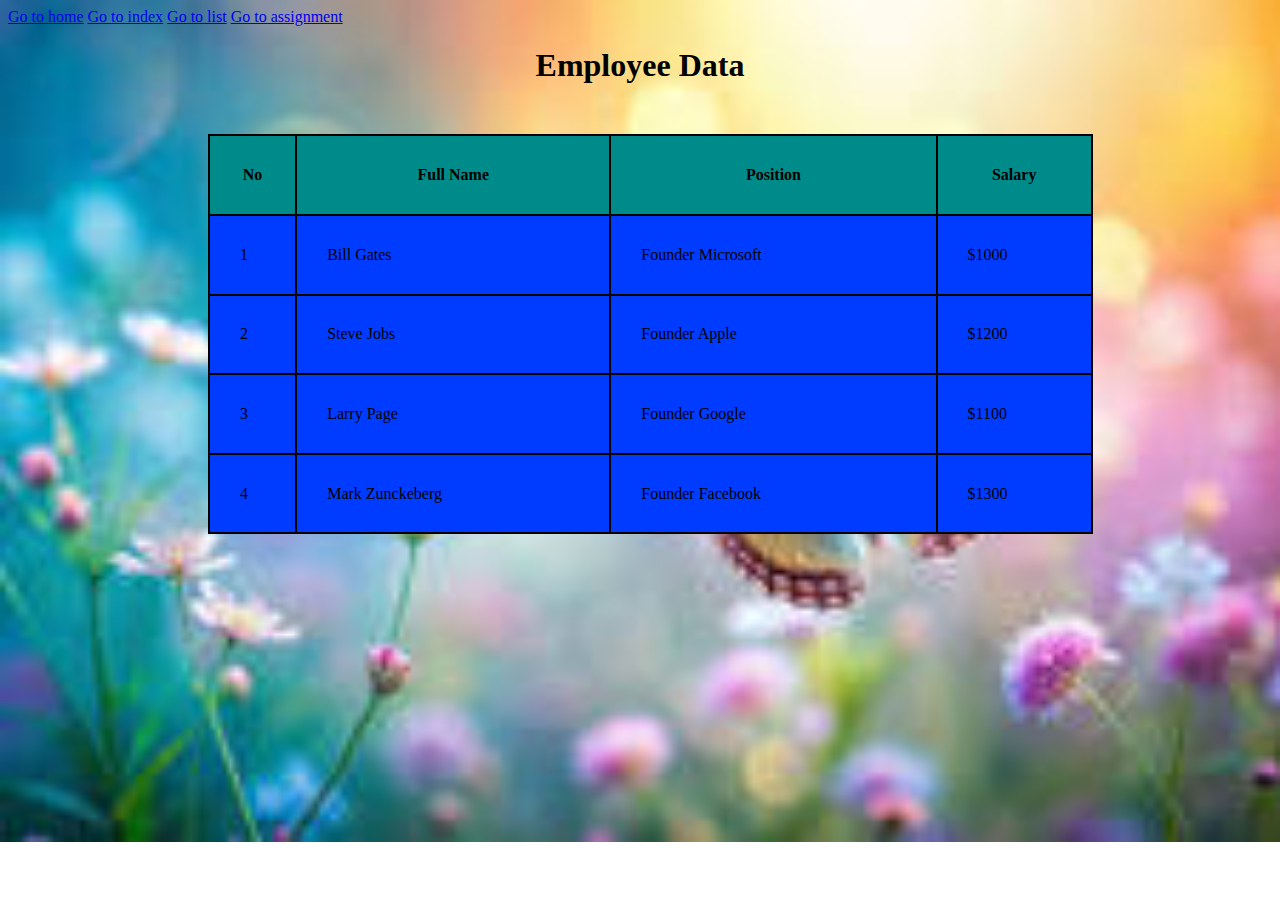
<file: INFOR.html>
<!doctype html>
<html lang="en">
<head>
    <meta charset="UTF-8">
    <meta name="viewport"
          content="width=device-width, user-scalable=no, initial-scale=1.0, maximum-scale=1.0, minimum-scale=1.0">
    <meta http-equiv="X-UA-Compatible" content="ie=edge">
    <title>Employees</title>

    <style>
        table,th,td{
            border: 2px solid black;
            border-collapse: collapse;
        }
table{
    width: 70%;
    height: 400px;
    background-color: #003cff;
    margin-left: 200px;
    margin-top: 50px;
}

td{
    padding-left: 30px;

}
body{
    background-image: url("Accets/b6.jpeg");
    background-repeat: no-repeat;
    background-size: cover;
}



    </style>




</head>
<body>


<a href="home.html">Go to home</a>
<a href="index.html">Go to index</a>
<a href="List.html">Go to list</a>
<a href="Assignment.html">Go to assignment</a>

<h1 style="text-align: center">Employee Data</h1>

<table>
    <tr style="background-color: darkcyan">
        <th>No</th>
        <th>Full Name</th>
        <th>Position</th>
        <th>Salary</th>

    </tr>

<tr>
    <td>1</td>
    <td>Bill Gates</td>
    <td>Founder Microsoft</td>
    <td>$1000</td>

</tr>

<tr>
    <td>2</td>
    <td>Steve Jobs</td>
    <td>Founder Apple</td>
    <td>$1200</td>


</tr>

<tr>
    <td>3</td>
    <td>Larry Page</td>
    <td>Founder Google</td>
    <td>$1100</td>


</tr>

    <tr>
        <td>4</td>
        <td>Mark Zunckeberg</td>
        <td>Founder Facebook</td>
        <td>$1300</td>


    </tr>


</table>
















</body>
</html>
</file>
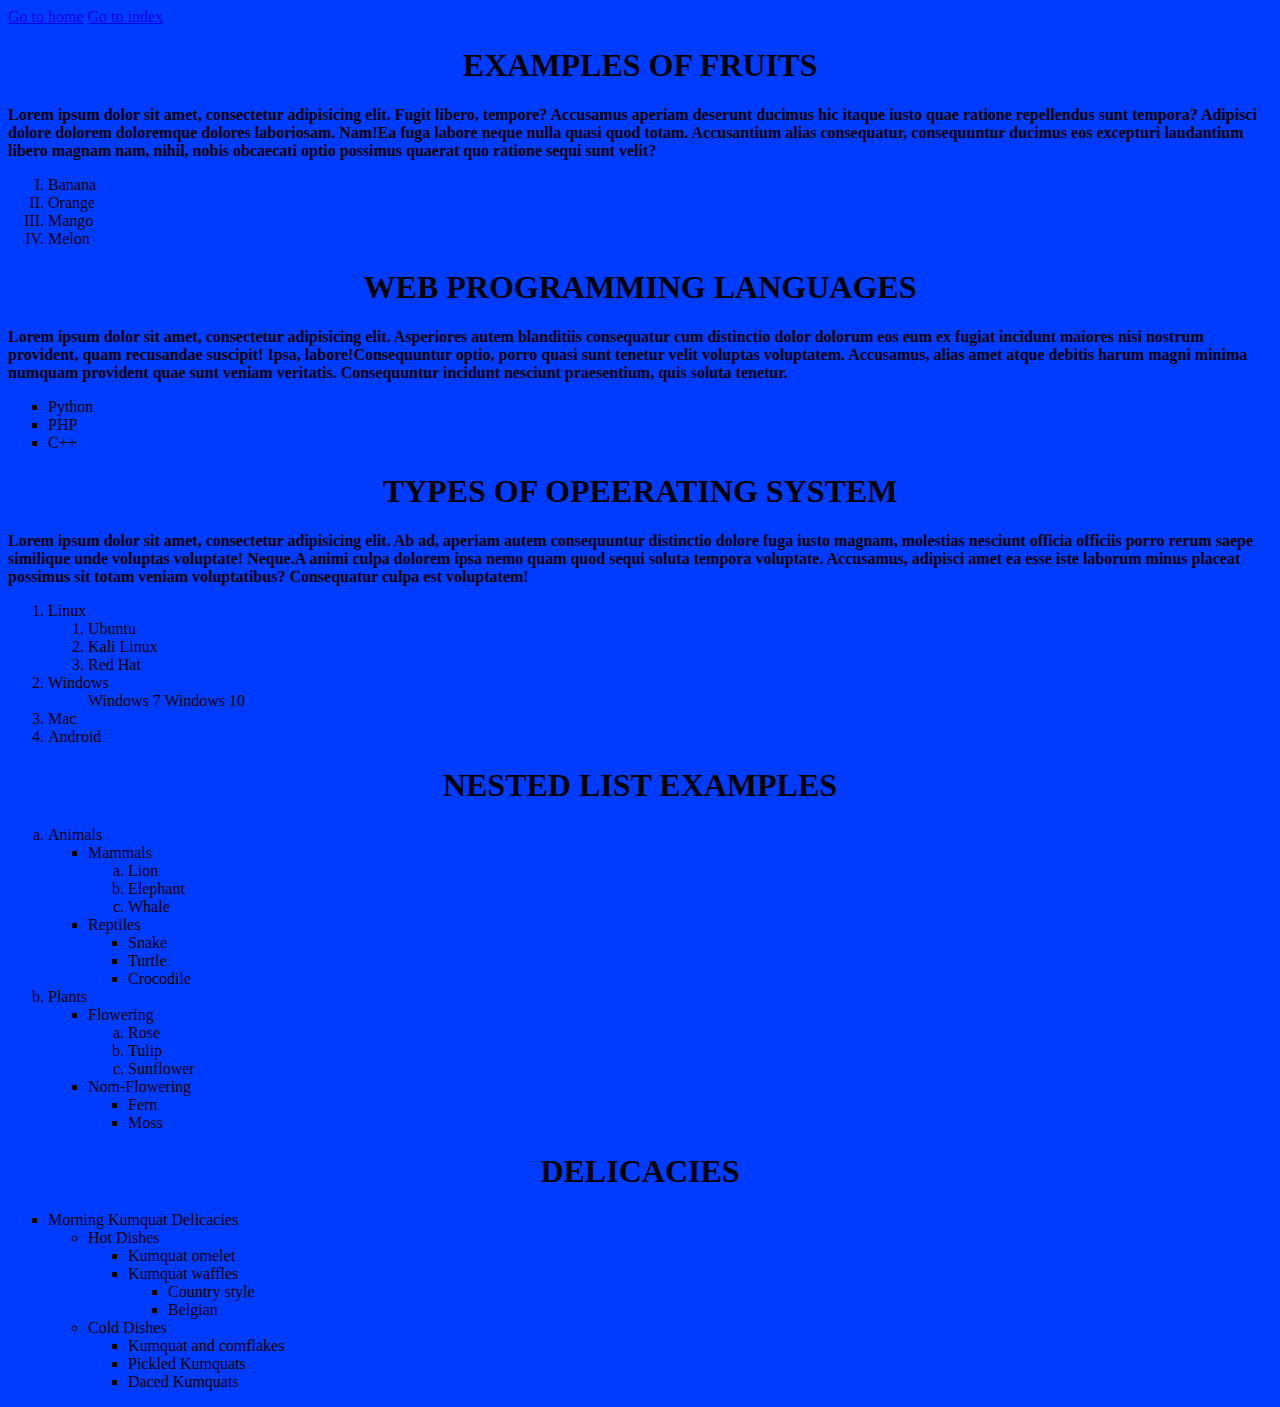
<file: List.html>
<!doctype html>
<html lang="en">
<head>
    <meta charset="UTF-8">
    <meta name="viewport"
          content="width=device-width, user-scalable=no, initial-scale=1.0, maximum-scale=1.0, minimum-scale=1.0">
    <meta http-equiv="X-UA-Compatible" content="ie=edge">
    <title>List Page</title>

    <style>

      h1{text-align: center;

      }

p{
    font-weight: bolder;
}

body{
    background-color: #003cff;
}









    </style>
</head>
<body>

<a href="home.html" target="_blank">Go to home</a>

<a href="index.html">Go to index</a>





<h1>EXAMPLES OF FRUITS</h1>

<p><span>Lorem ipsum dolor sit amet, consectetur adipisicing elit. Fugit libero, tempore? Accusamus aperiam deserunt ducimus hic itaque iusto quae ratione repellendus sunt tempora? Adipisci dolore dolorem doloremque dolores laboriosam. Nam!</span><span>Ea fuga labore neque nulla quasi quod totam. Accusantium alias consequatur, consequuntur ducimus eos excepturi laudantium libero magnam nam, nihil, nobis obcaecati optio possimus quaerat quo ratione sequi sunt velit?</span></p>

<!---------This is an ordered list------->



<ol type="I">
    <li>Banana</li>
    <li>Orange</li>
    <li>Mango</li>
    <li>Melon</li>

    <!----End of ordered list---->


</ol>

<h1>WEB PROGRAMMING LANGUAGES</h1>

<p><span>Lorem ipsum dolor sit amet, consectetur adipisicing elit. Asperiores autem blanditiis consequatur cum distinctio dolor dolorum eos eum ex fugiat incidunt maiores nisi nostrum provident, quam recusandae suscipit! Ipsa, labore!</span><span>Consequuntur optio, porro quasi sunt tenetur velit voluptas voluptatem. Accusamus, alias amet atque debitis harum magni minima numquam provident quae sunt veniam veritatis. Consequuntur incidunt nesciunt praesentium, quis soluta tenetur.</span></p>


<!Unordered List---->

<ul style="list-style-type: square">
    <li>Python</li>
    <li>PHP</li>
    <li>C++</li>

</ul>

<h1>TYPES OF OPEERATING SYSTEM</h1>

<p><span>Lorem ipsum dolor sit amet, consectetur adipisicing elit. Ab ad, aperiam autem consequuntur distinctio dolore fuga iusto magnam, molestias nesciunt officia officiis porro rerum saepe similique unde voluptas voluptate! Neque.</span><span>A animi culpa dolorem ipsa nemo quam quod sequi soluta tempora voluptate. Accusamus, adipisci amet ea esse iste laborum minus placeat possimus sit totam veniam voluptatibus? Consequatur culpa est voluptatem!</span></p>

<ol>
    <li>Linux
    <ol>
        <li>Ubuntu</li>
        <li>Kali Linux</li>
        <li>Red Hat</li>

    </ol>


    </li>

    <li>Windows
    <ol>
        <list>Windows 7</list>
        <list>Windows 10</list>

    </ol>


    </li>

    <li>Mac</li>

    <li>Android</li>


</ol>


<h1>NESTED LIST EXAMPLES</h1>

<ol type="a">
    <li>Animals
    <ul style="list-style-type: square">
        <li>Mammals
        <ol type="a">
            <li>Lion</li>
            <li>Elephant</li>
            <li>Whale</li>

        </ol>


        </li>
        <li>Reptiles
        <ul style="list-style-type: square">
            <li>Snake</li>
            <li>Turtle</li>
            <li>Crocodile</li>


        </ul>


        </li>


    </ul>



    </li>









    <li>Plants
    <ul style="list-style-type: square">
        <li>Flowering
        <ol type="a">
            <li>Rose</li>
            <li>Tulip</li>
            <li>Sunflower</li>



        </ol>



        </li>
        <li>Nom-Flowering
        <ul>
            <li>Fern</li>
            <li>Moss</li>


        </ul>


        </li>


    </ul>


    </li>

</ol>


<h1>DELICACIES</h1>

<ul style="list-style-type: square">

    <li>Morning Kumquat Delicacies

    <ul style="list-style-type: circle">
        <li>Hot Dishes

        <ul style="list-style-type: square">
            <li>Kumquat omelet</li>
            <li>Kumquat waffles
            <ul>
                <li>Country style</li>
                <li>Belgian</li>


            </ul>



            </li>



        </ul>


        </li>
        <li>Cold Dishes
        <ul style="list-style-type: square">
            <li>Kumquat and comflakes</li>
            <li>Pickled Kumquats</li>
            <li>Daced Kumquats</li>



        </ul>


        </li>


    </ul>
    </li>
</ul>



































</body>
</html>
</file>
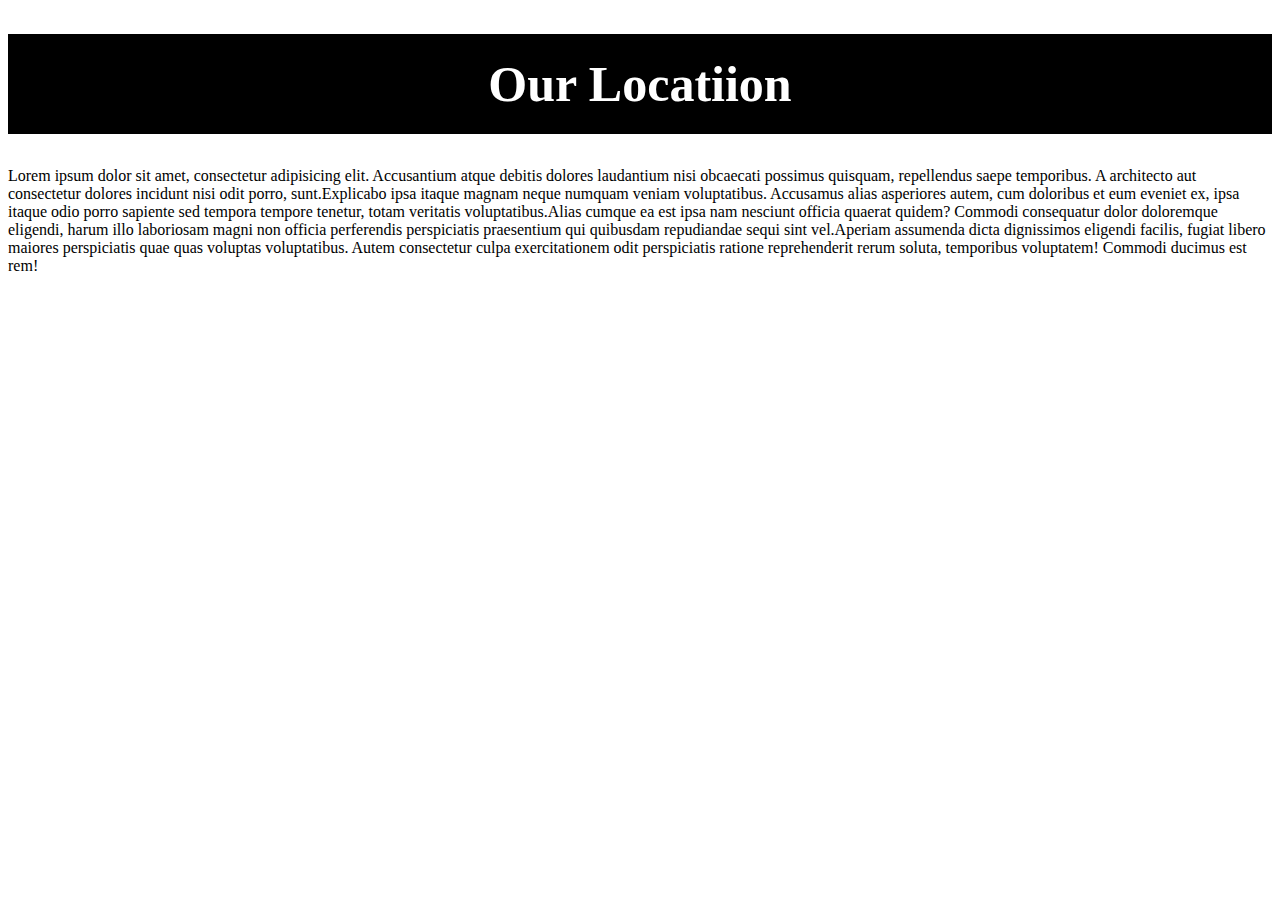
<file: Location.html>
<!doctype html>
<html lang="en">
<head>
    <meta charset="UTF-8">
    <meta name="viewport"
          content="width=device-width, user-scalable=no, initial-scale=1.0, maximum-scale=1.0, minimum-scale=1.0">
    <meta http-equiv="X-UA-Compatible" content="ie=edge">
    <title>Our Location</title>

    <style>
     h1{
         text-align: center;
         font-size: 50px;
         background-color: black;
         line-height: 100px;
         color: white;
     }

    </style>




</head>
<body>


<h1>Our Locatiion</h1>


<p><span>Lorem ipsum dolor sit amet, consectetur adipisicing elit. Accusantium atque debitis dolores laudantium nisi obcaecati possimus quisquam, repellendus saepe temporibus. A architecto aut consectetur dolores incidunt nisi odit porro, sunt.</span><span>Explicabo ipsa itaque magnam neque numquam veniam voluptatibus. Accusamus alias asperiores autem, cum doloribus et eum eveniet ex, ipsa itaque odio porro sapiente sed tempora tempore tenetur, totam veritatis voluptatibus.</span><span>Alias cumque ea est ipsa nam nesciunt officia quaerat quidem? Commodi consequatur dolor doloremque eligendi, harum illo laboriosam magni non officia perferendis perspiciatis praesentium qui quibusdam repudiandae sequi sint vel.</span><span>Aperiam assumenda dicta dignissimos eligendi facilis, fugiat libero maiores perspiciatis quae quas voluptas voluptatibus. Autem consectetur culpa exercitationem odit perspiciatis ratione reprehenderit rerum soluta, temporibus voluptatem! Commodi ducimus est rem!</span></p>

<iframe src="https://www.google.com/maps/embed?pb=!1m18!1m12!1m3!1d35990.552789992464!2d34.652983861196404!3d0.4126208765840282!2m3!1f0!2f0!3f0!3m2!1i1024!2i768!4f13.1!3m3!1m2!1s0x17802e21a118e0bf%3A0x8daf28d4321eaf15!2sNavakholo!5e1!3m2!1sen!2ske!4v1736932729436!5m2!1sen!2ske" width="100%" height="450" style="border:0;" allowfullscreen="" loading="lazy" referrerpolicy="no-referrer-when-downgrade"></iframe>

















</body>
</html>
</file>
<file: CSS/Style.css>
form{
    background-color: #003cff;
    width: 50%;
    margin: 0 auto;
    padding: 30px;
    box-shadow: 4px 8px 4px burlywood;
    border-radius: 10px;
}

legend{
    font-weight: bolder;
    text-align: center;
    font-size: 20px;
    color: antiquewhite;
    text-shadow: 4px 4px 12px darkgrey;
}

input[type=text],input[type=password],input[type=date],
input[type=select],input[type=number],input[type=email],input[type=file]{
    width: 100%;
    height: 40px;
    margin-top: 20px;
    border-radius: 10px;
    box-shadow: 4px 4px 4px snow;
    padding-left: 10px;
}

button{
    background-color: #0048ff;
    width: 150px;
    height: 40px;
    border-radius: 10px;
}

body{

}
</file>
